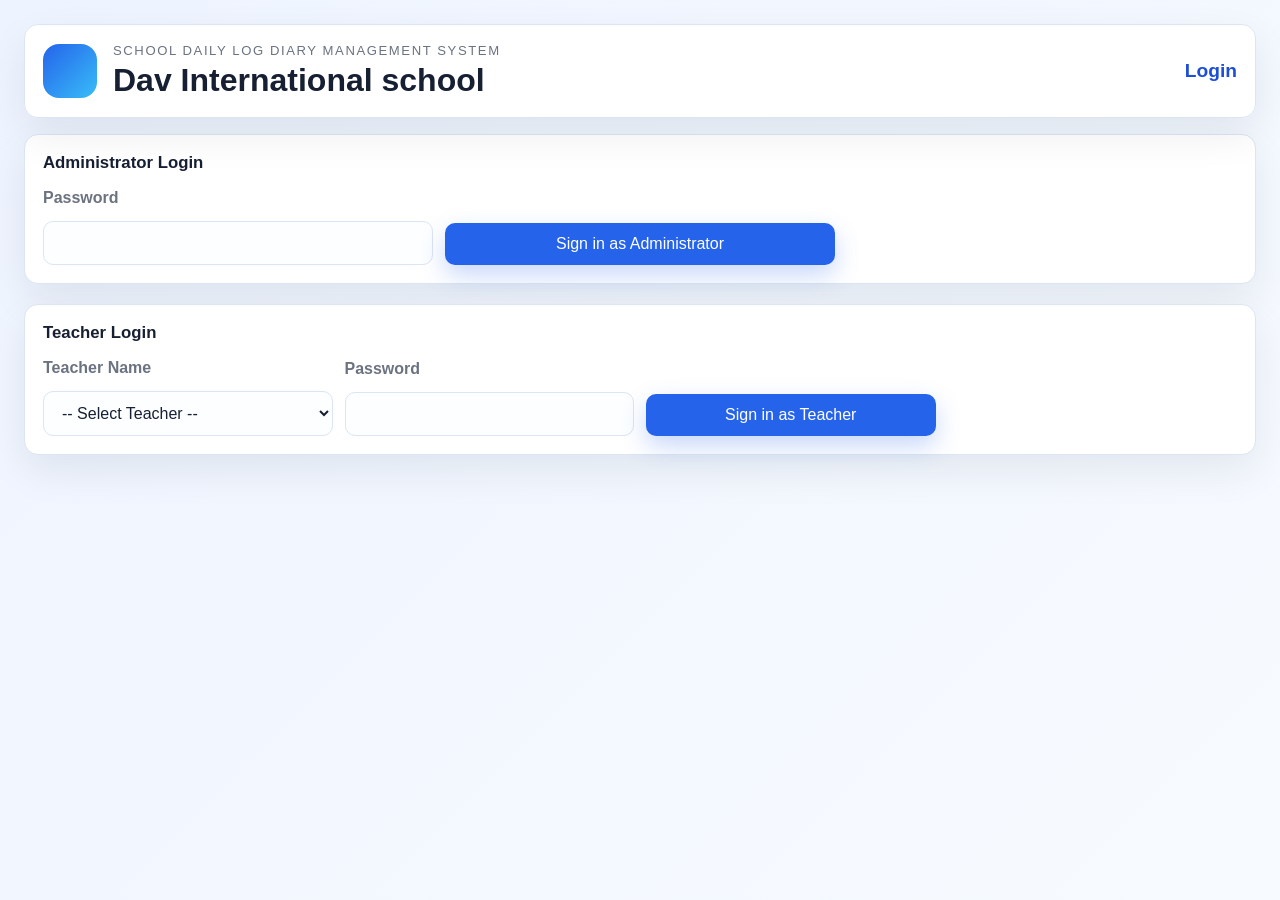
<file: index.html>
<!DOCTYPE html>
<html lang="en">
  <head>
    <meta charset="utf-8" />
    <meta name="viewport" content="width=device-width,initial-scale=1" />
    <title>Login - School Diary</title>
    <link rel="stylesheet" href="style.css" />
    <link rel="stylesheet" href="login.css" />
  </head>
  <body>
    <div class="page-shell">
      <header class="page-header">
        <div class="brand-block">
          <div class="logo-badge"><i class="fa-solid fa-school"></i></div>
          <div>
            <p class="brand-subtitle">School Daily Log Diary Management System</p>
            <h1>Dav International school</h1>
          </div>
        </div>
        <div class="header-title"><h2>Login</h2></div>
      </header>
<div id="loadingOverlay" class="loading-overlay hidden">
    <div class="loader"></div>
    <p>Please wait...</p>
</div>
      <main class="content-area">
        <section class="card">
          <div class="section-heading"><h3>Administrator Login</h3></div>
          <div class="controls-grid">
            <div class="field-group">
              <label for="adminPassword">Password</label>
              <input id="adminPassword" type="text" />
            </div>
            <div class="field-group">
              <button id="adminLoginBtn" class="primary-btn">Sign in as Administrator</button>
            </div>
            <div id="adminError" class="message-banner hidden"></div>
          </div>
        </section>

        <section class="card">
          <div class="section-heading"><h3>Teacher Login</h3></div>
          <div class="controls-grid">
            <div class="field-group">
  <label for="teacherName">Teacher Name</label>
  <select id="teacherName">
    <option value="">-- Select Teacher --</option>
  </select>
</div>
            <div class="field-group">
              <label for="teacherPassword">Password</label>
              <input id="teacherPassword" type="text" />
            </div>
            <div class="field-group">
              <button id="teacherLoginBtn" class="primary-btn">Sign in as Teacher</button>
            </div>
            <div id="teacherError" class="message-banner hidden"></div>
          </div>
        </section>
      </main>
    </div>

    <script src="login.js"></script>
  </body>
</html>
</file>
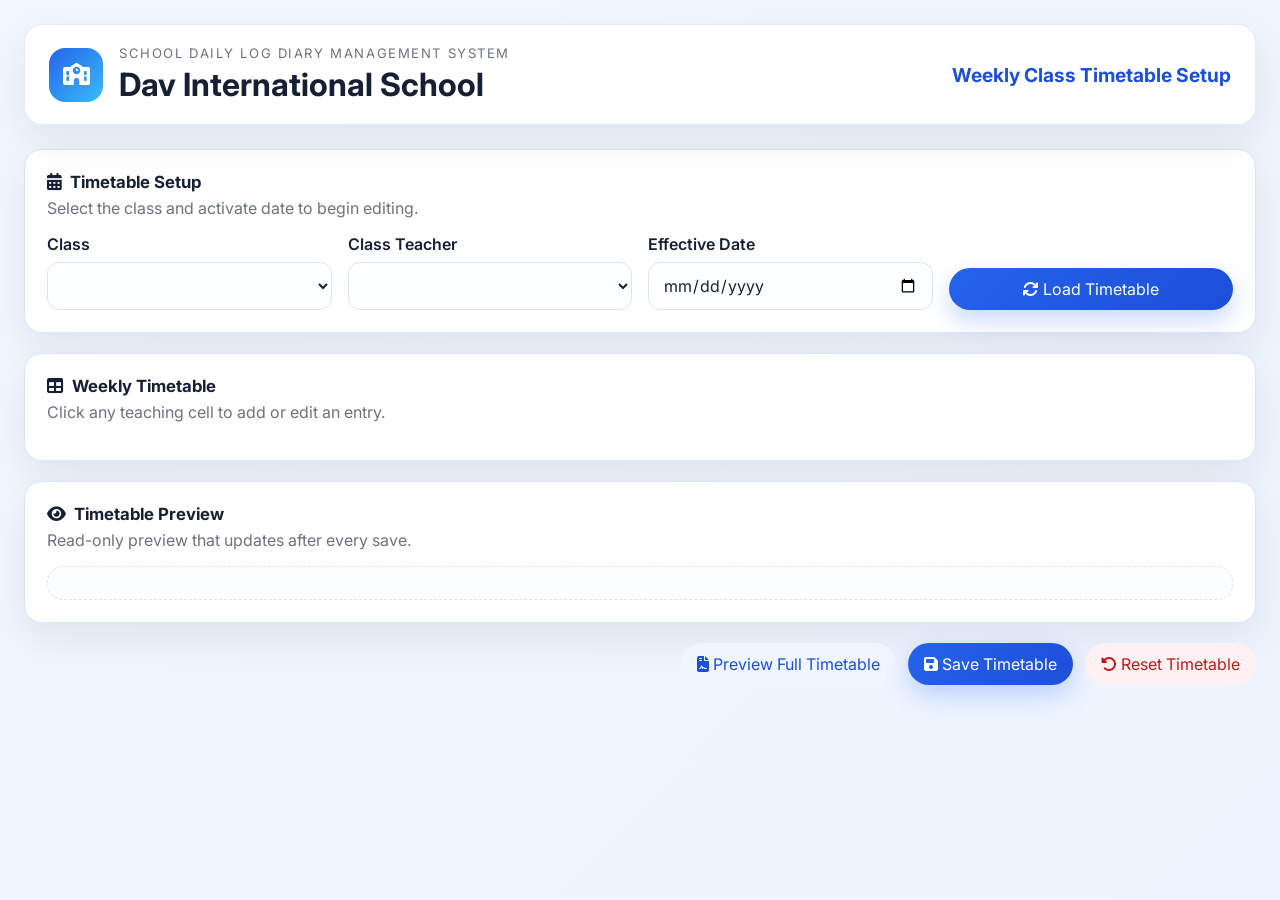
<file: admin.html>
<!DOCTYPE html>
<html lang="en">
  <head>
    <meta charset="UTF-8" />
    <meta name="viewport" content="width=device-width, initial-scale=1.0" />
    <title>Weekly Class Timetable Setup</title>
    <link rel="preconnect" href="https://fonts.googleapis.com" />
    <link rel="preconnect" href="https://fonts.gstatic.com" crossorigin />
    <link
      href="https://fonts.googleapis.com/css2?family=Inter:wght@400;500;600;700&display=swap"
      rel="stylesheet"
    />
    <link
      rel="stylesheet"
      href="https://cdnjs.cloudflare.com/ajax/libs/font-awesome/6.5.2/css/all.min.css"
    />
    <link rel="stylesheet" href="style.css" />
  </head>
  <body>
    <div class="page-shell">
      <header class="page-header">
        <div class="brand-block">
          <div class="logo-badge"><i class="fa-solid fa-school"></i></div>
          <div>
            <p class="brand-subtitle">School Daily Log Diary Management System</p>
            <h1>Dav International School</h1>
          </div>
        </div>
        <div class="header-title">
          <h2>Weekly Class Timetable Setup</h2>
        </div>
      </header>

      <main class="content-area">
        <section class="card controls-card">
          <div class="section-heading">
            <h3><i class="fa-solid fa-calendar-days"></i> Timetable Setup</h3>
            <p>Select the class and activate date to begin editing.</p>
          </div>
          <div class="controls-grid">
            <div class="field-group">
              <label for="classSelect">Class</label>
              <select id="classSelect"></select>
            </div>
            <div class="field-group">
              <label for="classTeacherSelect">Class Teacher</label>
              <select id="classTeacherSelect"></select>
            </div>
            <div class="field-group">
              <label for="effectiveDate">Effective Date</label>
              <input type="date" id="effectiveDate" />
            </div>
            <div class="field-group button-group">
              <button id="loadTimetableBtn" class="primary-btn">
                <i class="fa-solid fa-arrows-rotate"></i> Load Timetable
              </button>
            </div>
          </div>
        </section>

        <section class="card timetable-card">
          <div class="section-heading">
            <h3><i class="fa-solid fa-table"></i> Weekly Timetable</h3>
            <p>Click any teaching cell to add or edit an entry.</p>
          </div>
          <div class="table-wrapper">
            <table id="timetableTable"></table>
          </div>
        </section>
<div id="loadingOverlay" class="loading-overlay hidden">
    <div class="loader"></div>
    <p>Please wait...</p>
</div>
        <section class="card preview-card">
          <div class="section-heading">
            <h3><i class="fa-solid fa-eye"></i> Timetable Preview</h3>
            <p>Read-only preview that updates after every save.</p>
          </div>
          <div id="previewContainer" class="preview-container"></div>
        </section>

        <div class="action-row">
          <button id="previewFullBtn" class="secondary-btn">
            <i class="fa-solid fa-file-contract"></i> Preview Full Timetable
          </button>
          <button id="saveTimetableBtn" class="primary-btn">
            <i class="fa-solid fa-floppy-disk"></i> Save Timetable
          </button>
          <button id="resetTimetableBtn" class="danger-btn">
            <i class="fa-solid fa-rotate-left"></i> Reset Timetable
          </button>
        </div>
      </main>
    </div>

    <div id="entryModal" class="modal hidden" aria-hidden="true">
      <div class="modal-dialog">
        <div class="modal-header">
          <h3>Add Timetable Entry</h3>
          <button type="button" class="icon-btn" id="closeEntryModalBtn">
            <i class="fa-solid fa-xmark"></i>
          </button>
        </div>
        <div class="modal-body">
          <div class="modal-meta">
            <p><strong>Class :</strong> <span id="modalClassValue">2A</span></p>
            <p><strong>Day :</strong> <span id="modalDayValue">Monday</span></p>
            <p><strong>Period :</strong> <span id="modalPeriodValue">1</span></p>
          </div>
          <form id="entryForm">
            <div class="field-group">
              <label for="subjectSelect">Subject</label>
              <select id="subjectSelect"></select>
            </div>
            <div class="field-group">
              <label for="teacherSelect">Teacher</label>
              <select id="teacherSelect"></select>
            </div>
            <div class="modal-actions">
              <button type="submit" class="primary-btn">Save</button>
              <button type="button" class="secondary-btn" id="cancelEntryBtn">Cancel</button>
            </div>
          </form>
        </div>
      </div>
    </div>

    <div id="printModal" class="modal hidden" aria-hidden="true">
      <div class="modal-dialog print-dialog">
        <div class="modal-header">
          <h3>Printable Timetable Preview</h3>
          <button type="button" class="icon-btn" id="closePrintModalBtn">
            <i class="fa-solid fa-xmark"></i>
          </button>
        </div>
        <div id="printPreviewContent" class="print-preview-content"></div>
        <div class="modal-actions print-actions">
          <button type="button" class="secondary-btn">Download PDF</button>
          <button type="button" class="secondary-btn">Download JPG</button>
          <button type="button" class="primary-btn" id="closePrintActionsBtn">Close</button>
        </div>
      </div>
    </div>
 <script src="api.js"></script>
    <script src="script.js"></script>
    
  </body>
</html>
</file>
<file: style.css>
:root {
  --primary: #2563eb;
  --primary-dark: #1d4ed8;
  --secondary: #f8fbff;
  --surface: #ffffff;
  --text: #172033;
  --muted: #6b7280;
  --border: #dbe5f3;
  --shadow: 0 16px 40px rgba(15, 23, 42, 0.08);
  --radius: 18px;
}

* {
  box-sizing: border-box;
}

body {
  margin: 0;
  font-family: 'Inter', sans-serif;
  background: linear-gradient(135deg, #f2f7ff 0%, #eef4ff 100%);
  color: var(--text);
  overflow-x: hidden;
  -webkit-text-size-adjust: 100%;
}

button,
select,
input {
  font: inherit;
}

.page-shell {
  min-height: 100vh;
  padding: 24px;
}

.page-header {
  position: sticky;
  top: 0;
  z-index: 10;
  display: flex;
  justify-content: space-between;
  align-items: center;
  padding: 20px 24px;
  background: rgba(255, 255, 255, 0.95);
  border: 1px solid rgba(219, 229, 243, 0.8);
  border-radius: var(--radius);
  box-shadow: var(--shadow);
  backdrop-filter: blur(12px);
  margin-bottom: 24px;
}

.brand-block {
  display: flex;
  align-items: center;
  gap: 16px;
}

.logo-badge {
  width: 54px;
  height: 54px;
  border-radius: 16px;
  background: linear-gradient(135deg, var(--primary) 0%, #38bdf8 100%);
  color: white;
  display: grid;
  place-items: center;
  font-size: 1.35rem;
}

.brand-subtitle {
  margin: 0 0 4px;
  color: var(--muted);
  font-size: 0.82rem;
  text-transform: uppercase;
  letter-spacing: 0.12em;
}

.page-header h1,
.page-header h2 {
  margin: 0;
}

.header-title h2 {
  color: var(--primary-dark);
  font-size: 1.2rem;
}

.content-area {
  display: grid;
  gap: 20px;
}

.card {
  background: var(--surface);
  border: 1px solid var(--border);
  border-radius: var(--radius);
  box-shadow: var(--shadow);
  padding: 22px;
}

.section-heading {
  margin-bottom: 16px;
}

.section-heading h3 {
  display: flex;
  align-items: center;
  gap: 8px;
  margin: 0 0 6px;
  font-size: 1.05rem;
}

.section-heading p {
  margin: 0;
  color: var(--muted);
}

.controls-grid {
  display: grid;
  gap: 16px;
  grid-template-columns: repeat(auto-fit, minmax(220px, 1fr));
  align-items: end;
}

.field-group {
  display: flex;
  flex-direction: column;
  gap: 8px;
}

.field-group label {
  font-weight: 600;
  color: var(--text);
}

.field-group input,
.field-group select {
  border: 1px solid var(--border);
  border-radius: 12px;
  padding: 12px 14px;
  background: #fcfeff;
  color: var(--text);
  outline: none;
}

.field-group input:focus,
.field-group select:focus {
  border-color: var(--primary);
  box-shadow: 0 0 0 3px rgba(37, 99, 235, 0.12);
}

.button-group {
  justify-content: flex-end;
}

.primary-btn,
.secondary-btn,
.danger-btn,
.icon-btn {
  border: none;
  border-radius: 999px;
  padding: 11px 16px;
  cursor: pointer;
  transition: transform 0.2s ease, box-shadow 0.2s ease;
}

.primary-btn {
  background: linear-gradient(135deg, var(--primary) 0%, var(--primary-dark) 100%);
  color: white;
  box-shadow: 0 10px 24px rgba(37, 99, 235, 0.25);
}

.secondary-btn {
  background: #eff6ff;
  color: var(--primary-dark);
}

.danger-btn {
  background: #fff1f2;
  color: #b91c1c;
}

.icon-btn {
  background: #f4f7fb;
  color: var(--muted);
  padding: 10px 12px;
}

.primary-btn:hover,
.secondary-btn:hover,
.danger-btn:hover,
.icon-btn:hover {
  transform: translateY(-1px);
}

.table-wrapper {
  overflow-x: auto;
}

table {
  width: 100%;
  border-collapse: collapse;
  min-width: 760px;
}

th,
td {
  border: 1px solid var(--border);
  padding: 10px;
  text-align: center;
  vertical-align: middle;
}

th {
  background: #f4f8ff;
  color: var(--primary-dark);
  font-weight: 700;
}

.timetable-cell {
  min-width: 112px;
  height: 94px;
  cursor: pointer;
  background: linear-gradient(180deg, #ffffff 0%, #fbfdff 100%);
}

.timetable-cell:hover {
  background: #f1f8ff;
}

.timetable-cell .entry-label {
  font-size: 0.95rem;
  font-weight: 700;
  color: var(--primary-dark);
}

.timetable-cell .entry-teacher {
  font-size: 0.82rem;
  color: var(--muted);
  margin-top: 6px;
}

.empty-cell {
  color: var(--muted);
  font-weight: 600;
}

.lunch-cell {
  min-width: 70px;
  background: #f7faff;
  color: var(--primary-dark);
  font-weight: 700;
  letter-spacing: 0.02em;
  writing-mode: vertical-rl;
  transform: rotate(180deg);
  white-space: nowrap;
}

.preview-container {
  background: #fbfdff;
  border: 1px dashed var(--border);
  border-radius: 16px;
  padding: 16px;
}

.preview-grid {
  display: grid;
  gap: 10px;
}

.preview-grid .preview-row {
  display: grid;
  grid-template-columns: 120px repeat(7, minmax(90px, 1fr));
  gap: 8px;
}

.preview-grid .preview-cell {
  border: 1px solid var(--border);
  border-radius: 10px;
  padding: 10px;
  text-align: center;
  background: #fff;
}

.preview-grid .preview-cell strong {
  display: block;
  margin-bottom: 4px;
}

.action-row {
  display: flex;
  justify-content: flex-end;
  gap: 12px;
  flex-wrap: wrap;
}

.modal {
  position: fixed;
  inset: 0;
  background: rgba(15, 23, 42, 0.55);
  display: grid;
  place-items: center;
  padding: 24px;
  z-index: 30;
}

.modal.hidden {
  display: none;
}

.modal-dialog {
  width: min(100%, 520px);
  background: #fff;
  border-radius: 20px;
  box-shadow: var(--shadow);
  overflow: hidden;
}

.print-dialog {
  width: min(100%, 980px);
}

.modal-header {
  display: flex;
  justify-content: space-between;
  align-items: center;
  padding: 18px 24px;
  border-bottom: 1px solid var(--border);
}

.modal-header h3 {
  margin: 0;
}

.modal-body {
  padding: 22px 24px 24px;
}

.modal-meta {
  background: #f7faff;
  border: 1px solid var(--border);
  border-radius: 14px;
  padding: 12px 14px;
  margin-bottom: 16px;
}

.modal-meta p {
  margin: 4px 0;
}

.modal-actions {
  display: flex;
  justify-content: flex-end;
  gap: 10px;
  margin-top: 18px;
}

.print-preview-content {
  padding: 24px;
}

.printable-document {
  border: 1px solid var(--border);
  border-radius: 18px;
  padding: 24px;
  background: white;
}

.printable-document .print-header {
  display: flex;
  justify-content: space-between;
  align-items: center;
  gap: 16px;
  margin-bottom: 18px;
}

.printable-document .print-logo {
  width: 56px;
  height: 56px;
  border-radius: 16px;
  background: linear-gradient(135deg, var(--primary) 0%, #38bdf8 100%);
  color: white;
  display: grid;
  place-items: center;
  font-size: 1.3rem;
}

.printable-document .print-title h4 {
  margin: 0 0 4px;
}

.printable-document .print-title p {
  margin: 0;
  color: var(--muted);
}

.printable-document .print-meta {
  display: flex;
  justify-content: space-between;
  gap: 10px;
  margin-bottom: 12px;
  color: var(--muted);
}

.printable-document table {
  min-width: unset;
}

@media (max-width: 900px) {
  .page-shell {
    padding: 16px;
  }

  .page-header {
    flex-direction: column;
    align-items: flex-start;
    gap: 10px;
  }

  .action-row {
    justify-content: flex-start;
  }

  .preview-grid {
    overflow-x: auto;
  }

  .preview-grid .preview-row {
    min-width: 720px;
    grid-template-columns: 100px repeat(7, minmax(70px, 1fr));
  }
}

@media (max-width: 600px) {
  .page-shell {
    padding: 12px;
  }

  .page-header {
    padding: 16px;
  }

  .brand-block {
    align-items: flex-start;
    gap: 12px;
  }

  .logo-badge {
    width: 46px;
    height: 46px;
    font-size: 1.1rem;
  }

  .brand-subtitle {
    font-size: 0.68rem;
  }

  .header-title h2 {
    font-size: 1rem;
  }

  .card {
    padding: 16px;
  }

  .controls-grid {
    grid-template-columns: 1fr;
  }

  .action-row {
    flex-direction: column;
    align-items: stretch;
  }

  .action-row > * {
    width: 100%;
    text-align: center;
  }

  .modal {
    padding: 10px;
  }

  .modal-dialog {
    width: 100%;
    max-height: 100vh;
    overflow: auto;
  }

  .modal-actions {
    flex-direction: column-reverse;
  }

  .modal-actions > * {
    width: 100%;
  }

  .printable-document .print-header {
    flex-direction: column;
    align-items: flex-start;
  }
}

/* ==========================================
   LOADING OVERLAY
========================================== */

.loading-overlay {
  position: fixed;
  inset: 0;
  background: rgba(255, 255, 255, 0.75);
  backdrop-filter: blur(3px);
  display: flex;
  flex-direction: column;
  justify-content: center;
  align-items: center;
  gap: 18px;
  z-index: 99999;
  transition: all .25s ease;
}

.loading-overlay.hidden {
  display: none;
}

.loader {
  width: 64px;
  height: 64px;
  border: 6px solid #dbeafe;
  border-top: 6px solid var(--primary);
  border-radius: 50%;
  animation: loader-spin .8s linear infinite;
}

.loading-overlay p {
  margin: 0;
  font-size: 16px;
  font-weight: 600;
  color: var(--primary-dark);
  letter-spacing: .4px;
}

/* Spinner Animation */

@keyframes loader-spin {
  from {
    transform: rotate(0deg);
  }

  to {
    transform: rotate(360deg);
  }
}

/* ==========================================
   BUTTON LOADING STATE
========================================== */

.primary-btn:disabled,
.secondary-btn:disabled,
.danger-btn:disabled,
.icon-btn:disabled {

  cursor: not-allowed;
  opacity: .65;
  transform: none !important;
  pointer-events: none;

}

/* Nice spinning icon inside buttons */

.fa-spinner {
  animation: loader-spin .8s linear infinite;
}
</file>
<file: login.css>
:root{--primary:#2563eb;--surface:#fff;--text:#172033;--muted:#6b7280;--border:#dbe5f3;--radius:14px}
*{box-sizing:border-box}body{margin:0;font-family:Inter,Arial,Helvetica,sans-serif;background:linear-gradient(135deg,#eef4ff 0%,#f7fbff 100%);color:var(--text);overflow-x:hidden;-webkit-text-size-adjust:100%}.page-shell{min-height:100vh;padding:24px}.page-header{display:flex;justify-content:space-between;align-items:center;padding:18px;background:rgba(255,255,255,.95);border-radius:var(--radius);border:1px solid var(--border);margin-bottom:16px}.card{background:var(--surface);border:1px solid var(--border);border-radius:14px;padding:18px}.controls-grid{display:grid;gap:12px}.field-group label{display:block;color:var(--muted);margin-bottom:6px}.field-group input,.field-group select{width:100%;padding:12px 14px;border:1px solid var(--border);border-radius:10px}.primary-btn{background:var(--primary);color:#fff;border:none;padding:12px 16px;border-radius:10px;cursor:pointer;width:100%}.primary-btn:hover{opacity:.95}@media (max-width:600px){.page-shell{padding:12px}.page-header{flex-direction:column;align-items:flex-start;gap:8px;padding:16px}.card{padding:16px}.controls-grid{grid-template-columns:1fr}.field-group input,.field-group select,.primary-btn{font-size:16px}}
</file>
